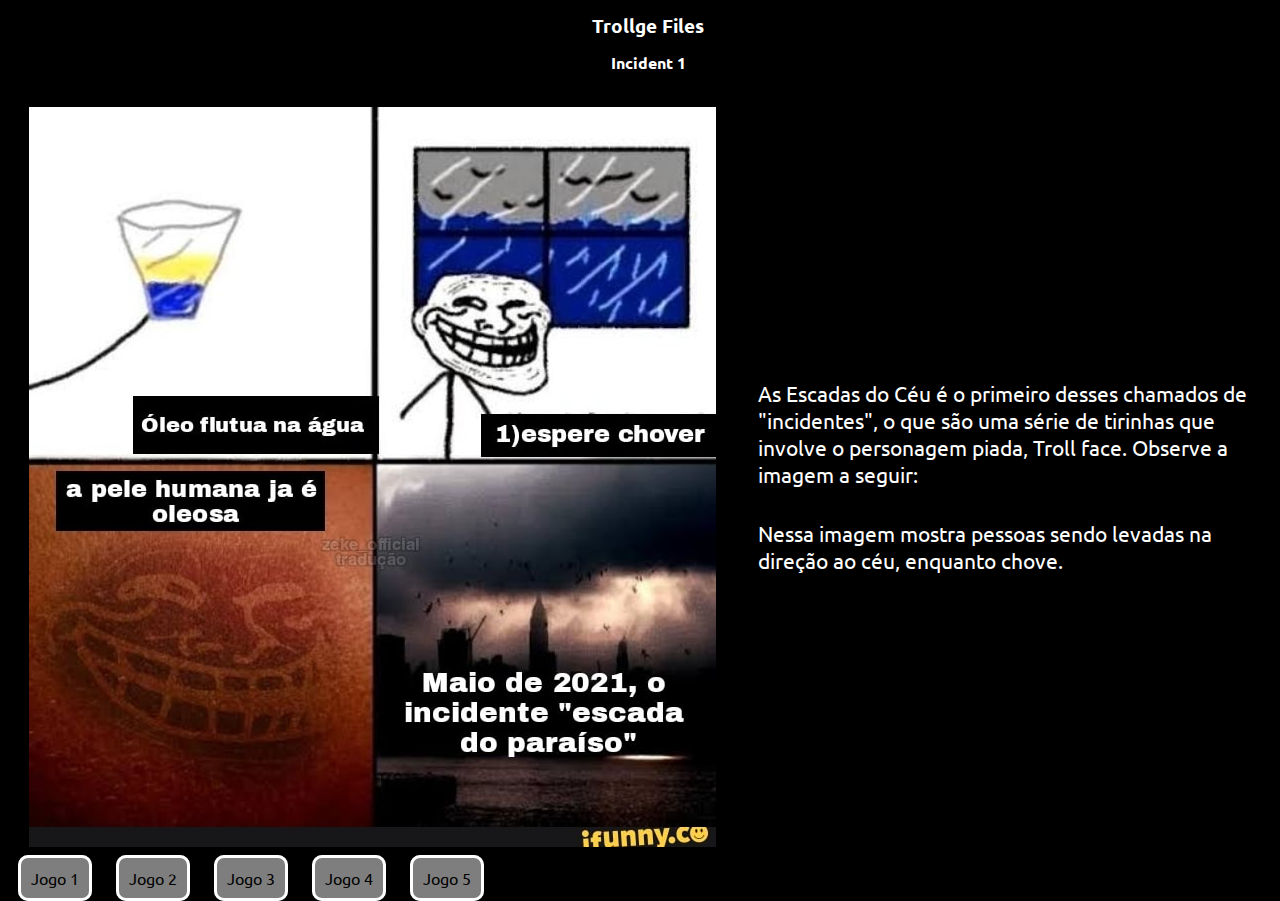
<file: index.html>
<!DOCTYPE html>
<html lang="pt-br">

<head>
    <meta charset="UTF-8">
    <meta name="viewport" content="width=device-width, initial-scale=1.0">
    <title>IncidentPage</title>
    <link rel="stylesheet" href="action.css">
    <link rel="stylesheet" href="config.css">
    <link rel="stylesheet" href="menu.css">
    <link rel="stylesheet" href="text.css">
</head>

<body>

    <h1>Trollge Files</h1>

    <h2>Incident 1</h2>

    <section class="flr">
        <img class="cont" src="STairway heaven.jpg" alt="Stairway">

        <div>
            <p class="cont paragrafo">
                As Escadas do Céu é o primeiro desses chamados de "incidentes", o que são uma série de tirinhas que
                involve
                o personagem piada,
                Troll face. Observe a imagem a seguir:

            </p>


            <p class="cont paragrafo">
                Nessa imagem mostra pessoas sendo levadas na direção ao céu, enquanto chove.

            </p>
        </div>


    </section>

    <section>

        <a class="link button" href="https://gustavoproductions.github.io/Test/P%C3%A1gina1.html"  target="_blank">Jogo 1</a>
        <a class="link button" href="Página2.html" target="_blank">Jogo 2</a>
        <a class="link button" href="">Jogo 3</a>
        <a class="link button" href="">Jogo 4</a>
        <a class="link button" href="">Jogo 5</a>
    </section>

</body>

</html>
</file>
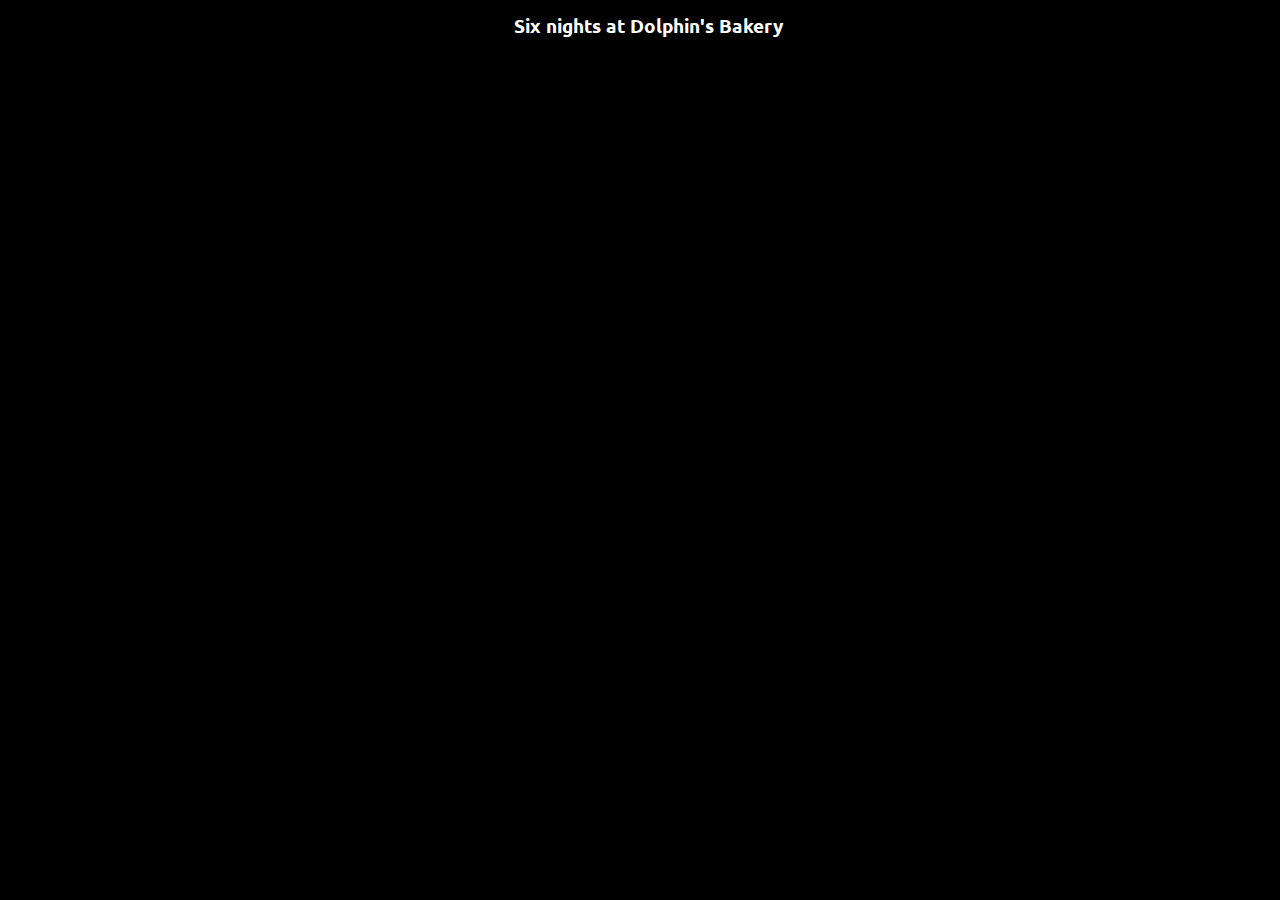
<file: Página1.html>
<!DOCTYPE html>
<html lang="en">
<head>
    <meta charset="UTF-8">
    <meta name="viewport" content="width=device-width, initial-scale=1.0">
    <title>ScaryGame</title>
    <link rel="stylesheet" href="action.css">
    <link rel="stylesheet" href="config.css">
    <link rel="stylesheet" href="menu.css">
    <link rel="stylesheet" href="text.css">
</head>
<body>
    <h1>Six nights at Dolphin's Bakery</h1>
    <iframe src="https://scratch.mit.edu/projects/847374912/embed" allowtransparency="true" width="970" height="804"
    frameborder="0" scrolling="no" allowfullscreen></iframe>
</body>
</html>
</file>
<file: action.css>
/*Rerira a decoração de texto dos links*/
.link {
    text-decoration: none;
    color: black;
}

/**/
.button {
    border: 3px solid #ffffff;
    padding: 10px;
    margin: 10px;
    background: #7e7e7e;
    border-radius: 10px;
}
</file>
<file: config.css>
/* adiciona uma container*/
/*define a borda, padding, cor de fundo e arredondamento de borda do conteiner*/

.cont {
    border: 1px solid #000000;
    padding: 10px;
    margin: 10px;
    background: #000000;
    border-radius: 10px;
    color: rgb(255, 255, 255);
}

.cont2 {
    border: 1px solid #ccc;
    padding: 10px;
    margin: 10px;
    background: #7623b9;
    border-radius: 10px;
}

.box {
    width: 90%;

}

.box1 {
    width: 45%;

}

.box2 {
    width: 50%;
}

/*adiciona display flex em linha*/
.flr {
    display: flex;
    flex-direction: row;
    align-items: center;
    justify-content: space-around;
}

/*adiciona display flex em linha reversa*/
.flrr {
    display: flex;
    flex-direction: row-reverse;
    align-items: center;
    justify-content: space-around;
}

/*adiciona display flex em coluna*/
.flc {
    display: flex;
    flex-direction: column;
    align-items: center;
    justify-content: space-around;
}

/*adiciona display flex em coluna reversa*/
.flcr {
    display: flex;
    flex-direction: column-reverse;
    align-items: center;
    justify-content: space-around;
}

.grid {
    display: grid;
    grid-template-columns: 200px 200px;
}

/**/
/**/
</file>
<file: menu.css>
/*define as cores como variáveis*/

:root {
    --cor-fundo: #7623b9;
    --cor-hover: #cd9aff;
    /*cor de fundo das ul*/
    ;
    --cor-primaria: #000000;
}

/**/
.menu ul {
    list-style-type: none;
    padding: 5;

}

.menu ul li {
    display: inline;
    position: relative;

}

.menu ul li a {
    /*define a cor do texto dos menus*/
    color: var(--cor-primaria);
    /*retira o sublinhado dos links*/
    text-decoration: none;
    /*alinha os links em linha*/
    display: inline-block;
    /**/
    padding: 10px;
    /**/
    transition: background .3s;
    /**/
}

.menu ul li a:hover {
    /*background-color: var(--cor-hover);   coloca hover nos menus e submenus*/
    width: auto;
}

/*sub menu*/
.menu ul ul {
    display: none;
    left: 0;
    position: absolute;
}

.menu ul li:hover ul {
    display: block;
}

.menu ul ul {
    width: 150px
}

.menu ul ul li a {
    display: block;
    background-color: #BD7DFF;
    /*cor de fundo dos submmenus*/
}

.menu ul ul li a:hover {

    background-color: var(--cor-hover);
    /*coloca hover apenas nos submenus*/
}
</file>
<file: text.css>
@import url("https://fonts.googleapis.com/css2?family=Ubuntu:wght@300&display=swap");

/*Defione a fonde dos elementod de dentro do body*/
body {
  font-family: 'Ubuntu', sans-serif;
  background: #000000;
  width: 100%;
  color: rgb(255, 255, 255);
}

/*estiliza tosos os títulos h1*/
h1 {
  text-align: center;
  font-size: 14pt;
}

h2 {
  text-align: center;
  font-size: 12pt;
}

/*Justificar textos*/
.txtjust {
  text-align: justify;

}

/*Centralizar textos*/
.txtcenter {
  text-align: center;

}
.paragrafo{
font-size: 16pt;

}
</file>
